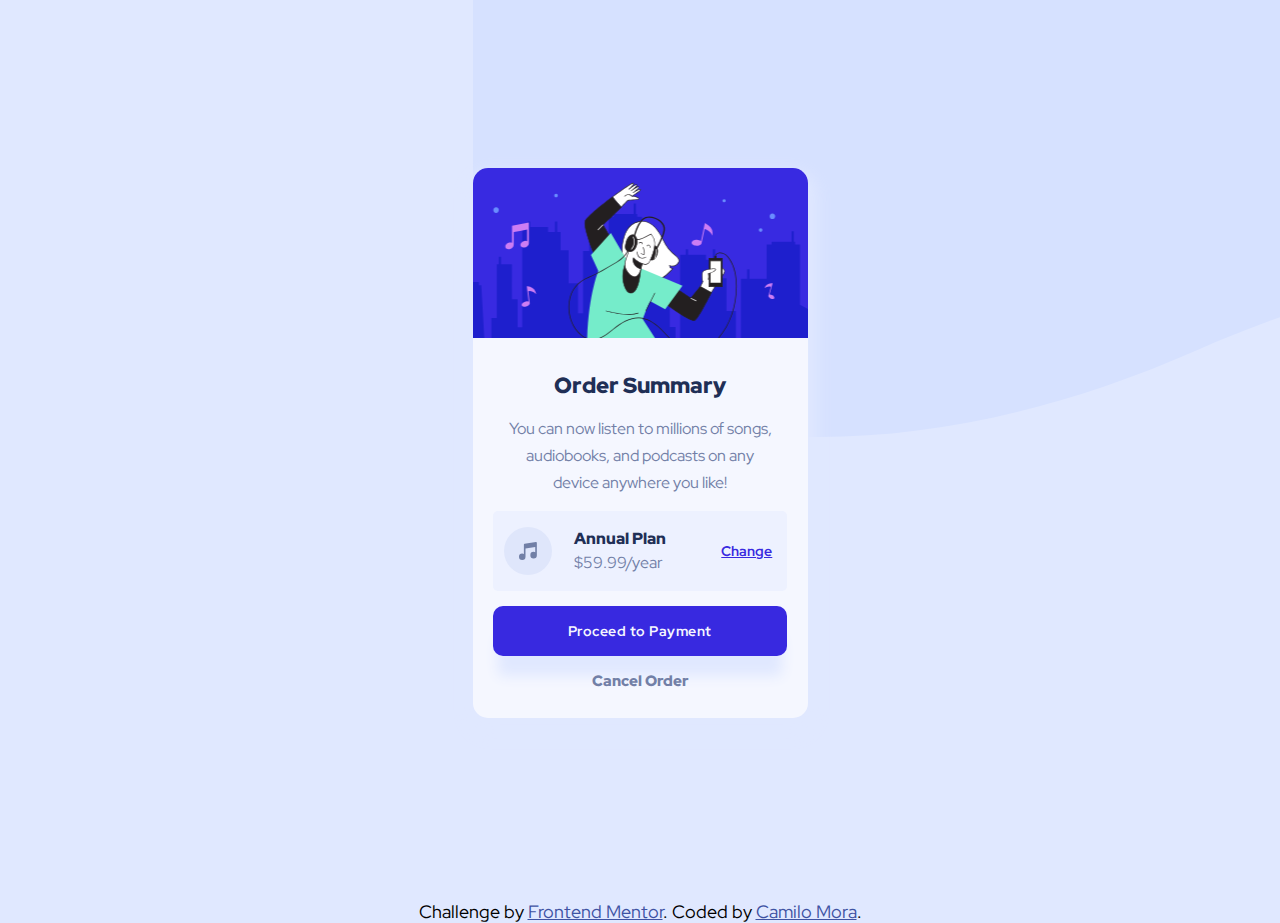
<file: order-summary-component-main/index.html>
<!DOCTYPE html>
<html lang="en">
<head>
  <meta charset="UTF-8">
  <meta name="viewport" content="width=device-width, initial-scale=1.0"> <!-- displays site properly based on user's device -->

  <link rel="icon" type="image/png" sizes="32x32" href="./images/favicon-32x32.png">
  <link rel="stylesheet" href="./style.css">
  <title>Frontend Mentor | Order summary card</title>

  <!-- Feel free to remove these styles or customise in your own stylesheet 👍 -->
  <style>
    .attribution { font-size: 18px; text-align: center; }
    .attribution a { color: hsl(228, 45%, 44%); }
  </style>
</head>
<body>
  <main>
    <div class="img-background-container">
      <img src="./images/pattern-background-desktop.svg" alt="">
    </div>
    <section class="card-container">
      <section class="img-hero"></section>
      <section class="content-card">
        <h3>Order Summary</h3>
        <p class="text-card">
          You can now listen to millions of songs, audiobooks, and podcasts on any
          device anywhere you like!
        </p>
        <div class="container-music-plan">
          <img src="./images/icon-music.svg" alt="">
          <div>
            <p>Annual Plan</p>
            <p>$59.99/year</p>
          </div>
          <a href="">Change</a>
        </div>
        <button>Proceed to Payment</button>
        <p class="cancel-order">Cancel Order</p>
      </section>
    </section>
  </main>
  <div class="attribution">
    Challenge by <a href="https://www.frontendmentor.io?ref=challenge" target="_blank">Frontend Mentor</a>.
    Coded by <a href="#">Camilo Mora</a>.
  </div>
</body>
</html>
</file>
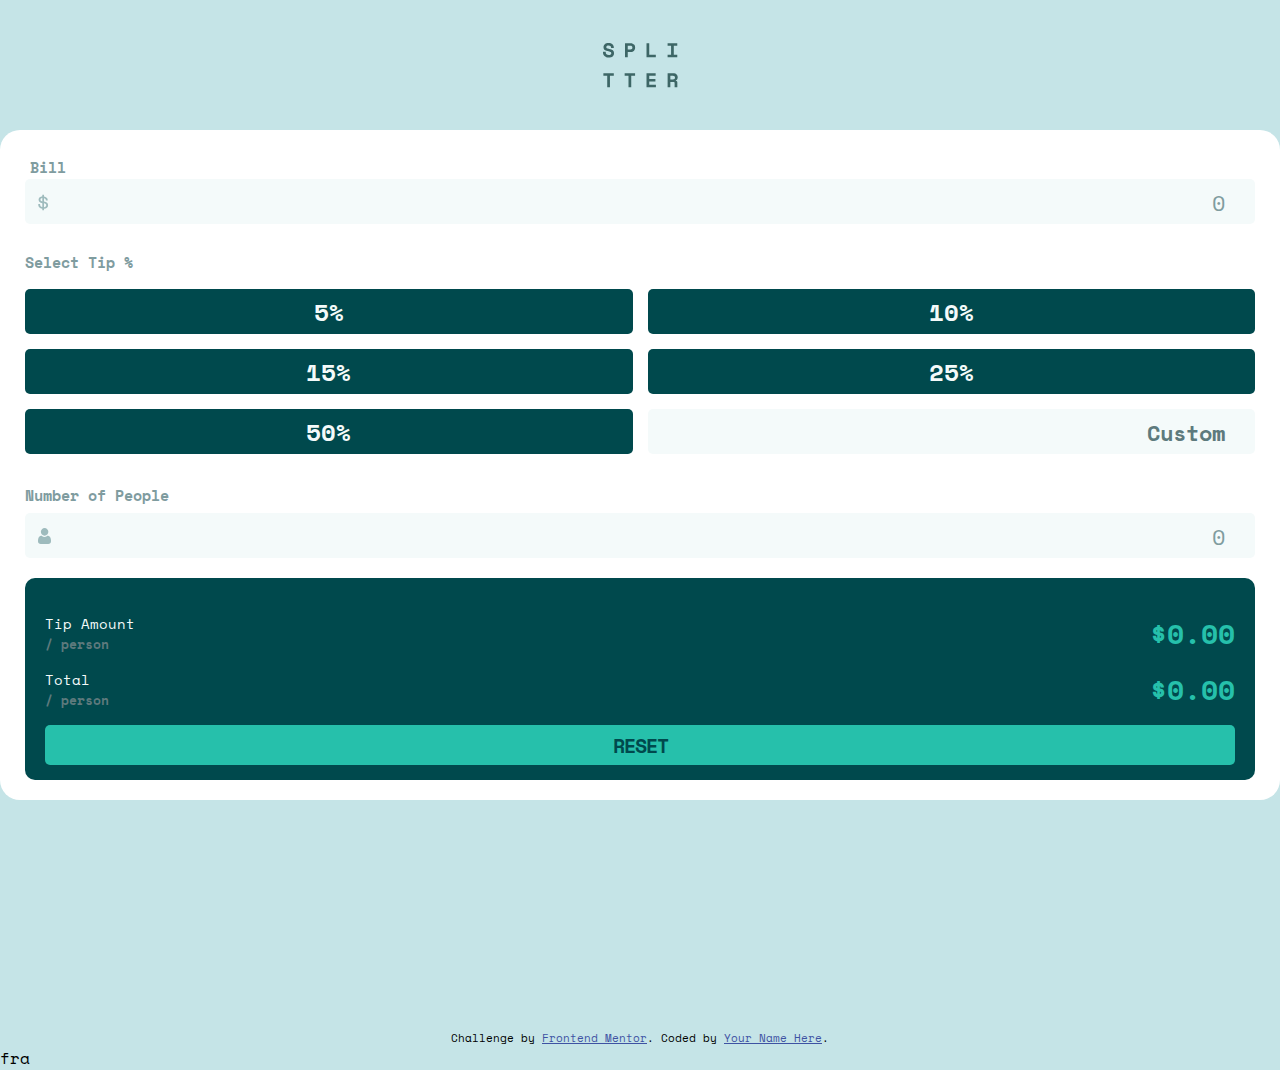
<file: tip-calculator-app-main/index.html>
<!DOCTYPE html>
<html lang="en">
<head>
  <meta charset="UTF-8">
  <meta name="viewport" content="width=device-width, initial-scale=1.0"> <!-- displays site properly based on user's device -->
  <link rel="stylesheet" href="./style.css">
  <link rel="icon" type="image/png" sizes="32x32" href="./images/favicon-32x32.png">
  
  <title>Frontend Mentor | Tip calculator app</title>
  <style>
    .attribution { font-size: 11px; text-align: center; }
    .attribution a { color: hsl(228, 45%, 44%); }
  </style>
</head>
<body>
  <header>
    <img src="./images/logo.svg" alt="">
  </header>
  <main>
    <section class="card-container">
      <section class="card-inputs-container">
        <div class="container-bill">
          <p>Bill</p>
          <div>
            <input type="number" placeholder="0" class="input-number" id="bill" onkeyup="data()">
            <img src="./images/icon-dollar.svg" alt="">
          </div>
        </div>
        <p>Select Tip %</p>
        <div class="container-tip">
            <input type="button" value="5%" class="input-btn">
            <input type="button" value="10%" class="input-btn">
            <input type="button" value="15%" class="input-btn">
            <input type="button" value="25%" class="input-btn">
            <input type="button" value="50%" class="input-btn">
            <input type="number" placeholder="Custom" class="input-number">
        </div>
        <div class="conatiner-num-people">
          <div>
            <p>Number of People</p>
            <p class="error-zero">Can't be 0</p>
          </div>
          <div>
            <input type="number" id="" placeholder="0" class="input-number">
            <img src="./images/icon-person.svg" alt="">
          </div>
        </div>
      </section>
      <section class="result-card-container">
        <div class="tip-flex">
          <div>
            <span>Tip Amount</span>
            <span>/ person</span>
          </div>
          <div>
            <p id="tipAmount">$0.00</p>
          </div>
        </div>
        <div class="tip-flex">
          <div>
            <span>Total</span>
            <span>/ person</span>
          </div>
          <div>
            <p id="total">$0.00</p>
          </div>
        </div>
        <div class="button-reset">
          <button type="reset">RESET</button>
        </div>
      </section>
    </section>
  </main>
  <div class="attribution">
    Challenge by <a href="https://www.frontendmentor.io?ref=challenge" target="_blank">Frontend Mentor</a>. 
    Coded by <a href="#">Your Name Here</a>.
  </div>
  fra
  <script src="./index.js"></script>
</body>
</html>
</file>
<file: order-summary-component-main/style.css>
@import url("https://fonts.googleapis.com/css2?family=Red+Hat+Display:wght@500;700;900&display=swap");

/* --- Mobile First --- */

:root {
  --pale-blue: hsl(225, 100%, 94%);
  --Bright-blue: hsl(245, 75%, 52%);
  --Very-pale-blue: hsl(225, 100%, 98%);
  --Desaturated-blue: hsl(224, 23%, 55%);
  --Dark-blue: hsl(223, 47%, 23%);
}

* {
  box-sizing: border-box;
  margin: 0;
  padding: 0;
}

body {
  height: 100vh;
  font-family: "Red Hat Display", sans-serif;
  background-color: var(--pale-blue);
}

main {
  display: flex;
  justify-content: center;
  align-items: center;
  height: 100%;
}

.img-background-container img{
  /* background-image: url("./images/pattern-background-mobile.svg");
  background-repeat: no-repeat;
  background-size: cover; */
  position: absolute;
  top: 0;
  z-index: -1;
}

.card-container {
  width: 335px;
  height: 550px;
  margin-bottom: 15px;
  box-shadow: 1px 11px 15px 8px var(--pale-blue);
  background-color: var(--Very-pale-blue);
  border-radius: 15px;
}

.img-hero {
  width: 100%;
  height: 170px;
  background-image: url("./images/illustration-hero.svg");
  background-repeat: no-repeat;
  background-size: cover;
  background-position: center;
  border-top-left-radius: 15px;
  border-top-right-radius: 15px;
}

.content-card {
  display: flex;
  flex-direction: column;
  align-items: center;
  margin-top: 18px;
  padding: 15px 0px;
  font-size: 16px;
}

.content-card h3 {
  padding: 0 15px 15px;
  font-size: 22px;
  font-weight: 900;
  color: var(--Dark-blue);
}

.content-card .text-card {
  margin: 0 35px 15px;
  text-align: center;
  line-height: 27px;
  color: var(--Desaturated-blue);
}

.content-card .container-music-plan {
  display: grid;
  align-items: center;
  justify-items: center;
  grid-template-columns: 1fr 2fr 1fr;
  gap: 5px;
  width: 88%;
  height: 80px;
  margin-bottom: 15px;
  border-radius: 5px;
  background-color: hsla(225, 100%, 94%, 0.377);
}

.container-music-plan img {
  padding: 0px 8px;
}

.container-music-plan div {
  width: 100%;
  padding-left: 5px;
}

.container-music-plan div p:first-child {
  padding-bottom: 3px;
  font-weight: 900;
  color: var(--Dark-blue);
}

.container-music-plan div p:last-child {
  color: var(--Desaturated-blue);
}

.container-music-plan a {
  padding-right: 10px;
  font-size: 14px;
  font-weight: 700;
  color: var(--Bright-blue)
}

.content-card button {
  width: 88%;
  height: 50px;
  margin-bottom: 15px;
  border: none;
  border-radius: 10px;
  background-color: var(--Bright-blue);
  box-shadow: 0px 25px 13px -5px var(--pale-blue);
  font-size: 14px;
  font-weight: 700;
  font-family: "Red Hat Display", sans-serif;
  color: var(--Very-pale-blue);
  letter-spacing: 0.5px;
}

.content-card .cancel-order {
  font-size: 15px;
  font-weight: 900;
  color: var(--Desaturated-blue);
}

@media (min-width: 1440px) {
  .img-background-container {
    width: 100%;
    height: 500px;
    background-image: url("./images/pattern-background-desktop.svg");
    background-repeat: no-repeat;
    background-size: cover;
    background-position: center;
  }

  .card-container {
    width: 450px;
    height: 700px;
    background-color: #fff;
  }

  .img-hero {
    height: 220px;
  }

  .content-card {
    height: auto;
  }

  .content-card h3 {
    padding: 0;
    margin-bottom: 15px;
    font-size: 28px;
  }

  .content-card .text-card {
    font-size: 18px;
    margin: 0 60px 20px;
  }

  .content-card .container-music-plan {
    width: 80%;
    height: 90px;
    margin-bottom: 35px;
  }

  .container-music-plan img {
    width: 74px;
    height: 60px;
  }

  .container-music-plan div p {
    font-size: 18px;
  }

  .container-music-plan a {
    font-size: 17px;
  }

  .content-card button {
    width: 80%;
    height: 60px;
    font-size: 18px;
    font-weight: 700;
    margin-bottom: 35px;
  }

  .content-card .cancel-order {
    font-size: 18px
  }

  /* --- Hovers ---*/
  .container-music-plan a:hover {
    color: hsla(245, 75%, 52%, 0.603);
  }

  .content-card button:hover {
    cursor: pointer;
    background-color: hsla(245, 75%, 52%, 0.603);
  }

  .content-card .cancel-order:hover {
    color: var(--Dark-blue);
    cursor: pointer;
  }

}
</file>
<file: tip-calculator-app-main/style.css>
@import url('https://fonts.googleapis.com/css2?family=Space+Mono:wght@400;700&display=swap');
:root {
  --Strong-cyan: hsl(172, 67%, 45%);

  --Very-dark-cyan: hsl(183, 100%, 15%);
  --Dark-grayish-cyan: hsl(186, 14%, 43%);
  --Dark-grayish-cyan-2: hsl(184, 14%, 56%);
  --Light-grayish-cyan: hsl(185, 41%, 84%);
  --Light-grayish-cyan-2: hsl(189, 41%, 97%);
  --White: hsl(0, 0%, 100%);
}

* {
  box-sizing: border-box;
  margin: 0;
  padding: 0;
}

body {
  font-family: 'Space Mono', monospace;
  background-color: var(--Light-grayish-cyan)
}

header {
  display: flex;
  justify-content: center;
  align-items: center;
  width: 100%;
  height: 130px;
}

header img {
  width: 75px;
  height: 45px;
}

main {
  width: 100vw;
  height: 100vh;
}

input {
  border: none;
  outline: none;
  font-family: inherit;
  font-size: 24px;
}

input[type=number]{
  width: 100%;
  height: 45px;
  padding: 5px 10px;
  border-radius: 5px;
  text-align: end;
  font-weight: 700;
  background-color: var(--Light-grayish-cyan-2);
  color: var(--Very-dark-cyan);
}

input[type=number]::placeholder {
  color: var(--Dark-grayish-cyan-2);
  padding: 5px 5px;
  font-weight: 400;
  font-size: 22px;
}

.card-inputs-container p {
  font-size: 15px;
  font-weight: 700;
  color: var(--Dark-grayish-cyan-2);
  display: inline;
}

.card-container {
  width: 100vw;
  height: 670px;
  background-color: var(--White);
  padding: 25px 25px;
  border-radius: 20px;
}

.container-bill {
  height: 50px;
  margin-bottom: 45px;
}

.container-bill p {
  margin-bottom: 5px;
  padding-left: 5px;
}

.container-bill div {
  position: relative;
}

.container-bill img {
  position: absolute;
  top: 15px;
  left: 13px;
}

.container-tip {
  margin-top: 15px;
  margin-bottom: 30px;
  display: grid;
  grid-template-columns: 1fr 1fr;
  grid-template-rows: repeat(3, 1fr);
  gap: 15px 15px;
}

.container-tip input[type=button] {
  background-color: var(--Very-dark-cyan);
  color: var(--Light-grayish-cyan-2);
  font-weight: 700;
  border-radius: 5px;
  height: 45px;
}

.container-tip input[type=number]::placeholder {
  color: var(--Dark-grayish-cyan);
  font-weight: 700;
}

.conatiner-num-people {
  margin-bottom: 20px;
}

.conatiner-num-people > div {
  display: flex;
  justify-content: space-between;
}

.conatiner-num-people p:first-child{
  margin-bottom: 7px;
}

.conatiner-num-people .error-zero  {
  display: none;
  color: red;
  letter-spacing: 1.25px;
}

.conatiner-num-people div {
  position: relative;
}

.conatiner-num-people img {
  position: absolute;
  top: 15px;
  left: 13px;
}

.result-card-container {
  background-color: var(--Very-dark-cyan);
  padding: 35px 20px 15px;
  border-radius: 10px;
}

.result-card-container .tip-flex {
  display: flex;
  justify-content: space-between;
  margin-bottom: 15px;
}

.result-card-container .tip-flex div:first-child {
  display: flex;
  flex-direction: column;
}

.result-card-container .tip-flex div:first-child span:first-child {
  color: var(--Light-grayish-cyan-2);
  font-size: 14px;
}

.result-card-container .tip-flex div:first-child span:last-child {
  color: var(--Dark-grayish-cyan);
  font-size: 13px;
  font-weight: 700;
}

.result-card-container .tip-flex div:last-child {
  color: var(--Strong-cyan);
  font-size: 28px;
  font-weight: 700;
}

.result-card-container button {
  width: 100%;
  height: 40px;
  border: none;
  border-radius: 5px;
  background-color: var(--Strong-cyan);
  font-family: 'Space Mono', monospace;
  color: var(--Very-dark-cyan);
  font-weight: 700;
  font-size: 20px;
  letter-spacing: -1px;
}

/* .container-tip input[type=button]:hover {
  background-color: var(--Strong-cyan);
  color: var(--Very-dark-cyan)
} */

.activate-input-btn {
  background-color: var(--Strong-cyan) !important;
  color: var(--Very-dark-cyan) !important;
}

.activate-input-number {
  border: 2px solid var(--Strong-cyan);
}
</file>
